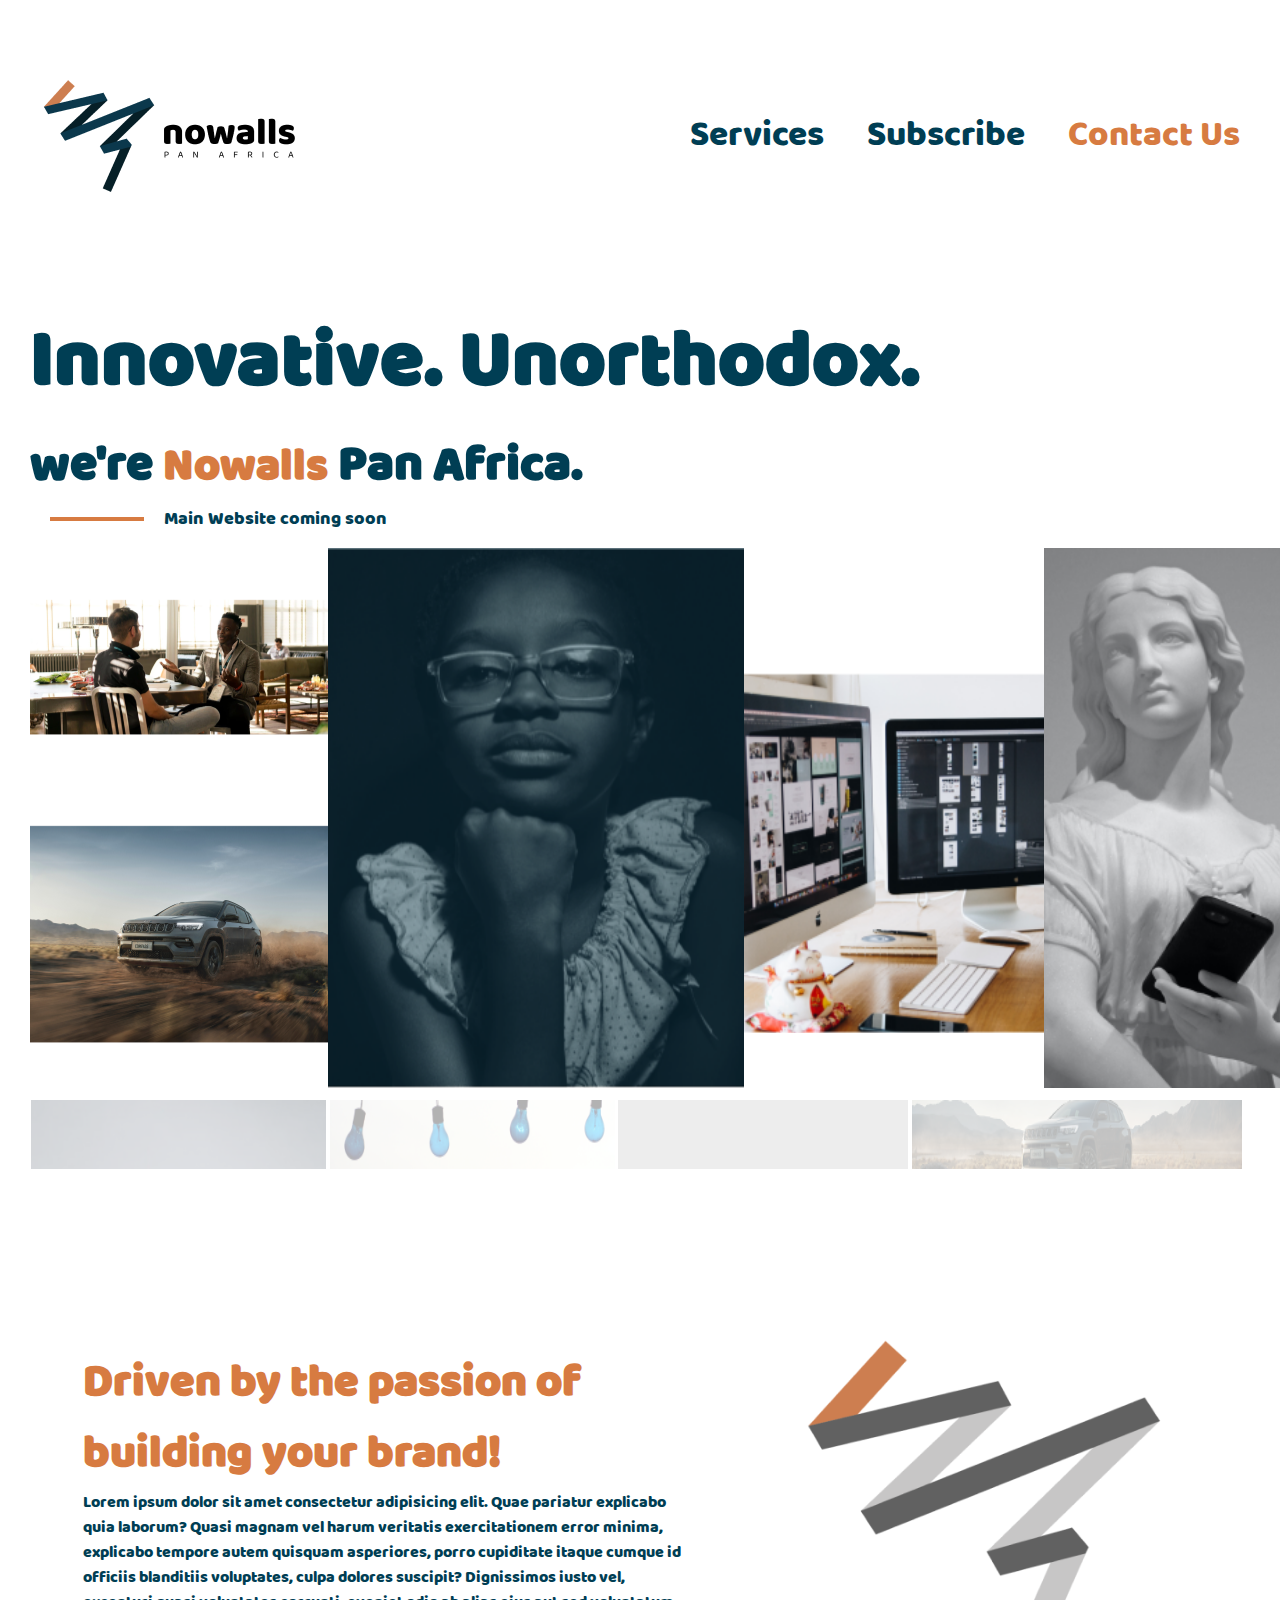
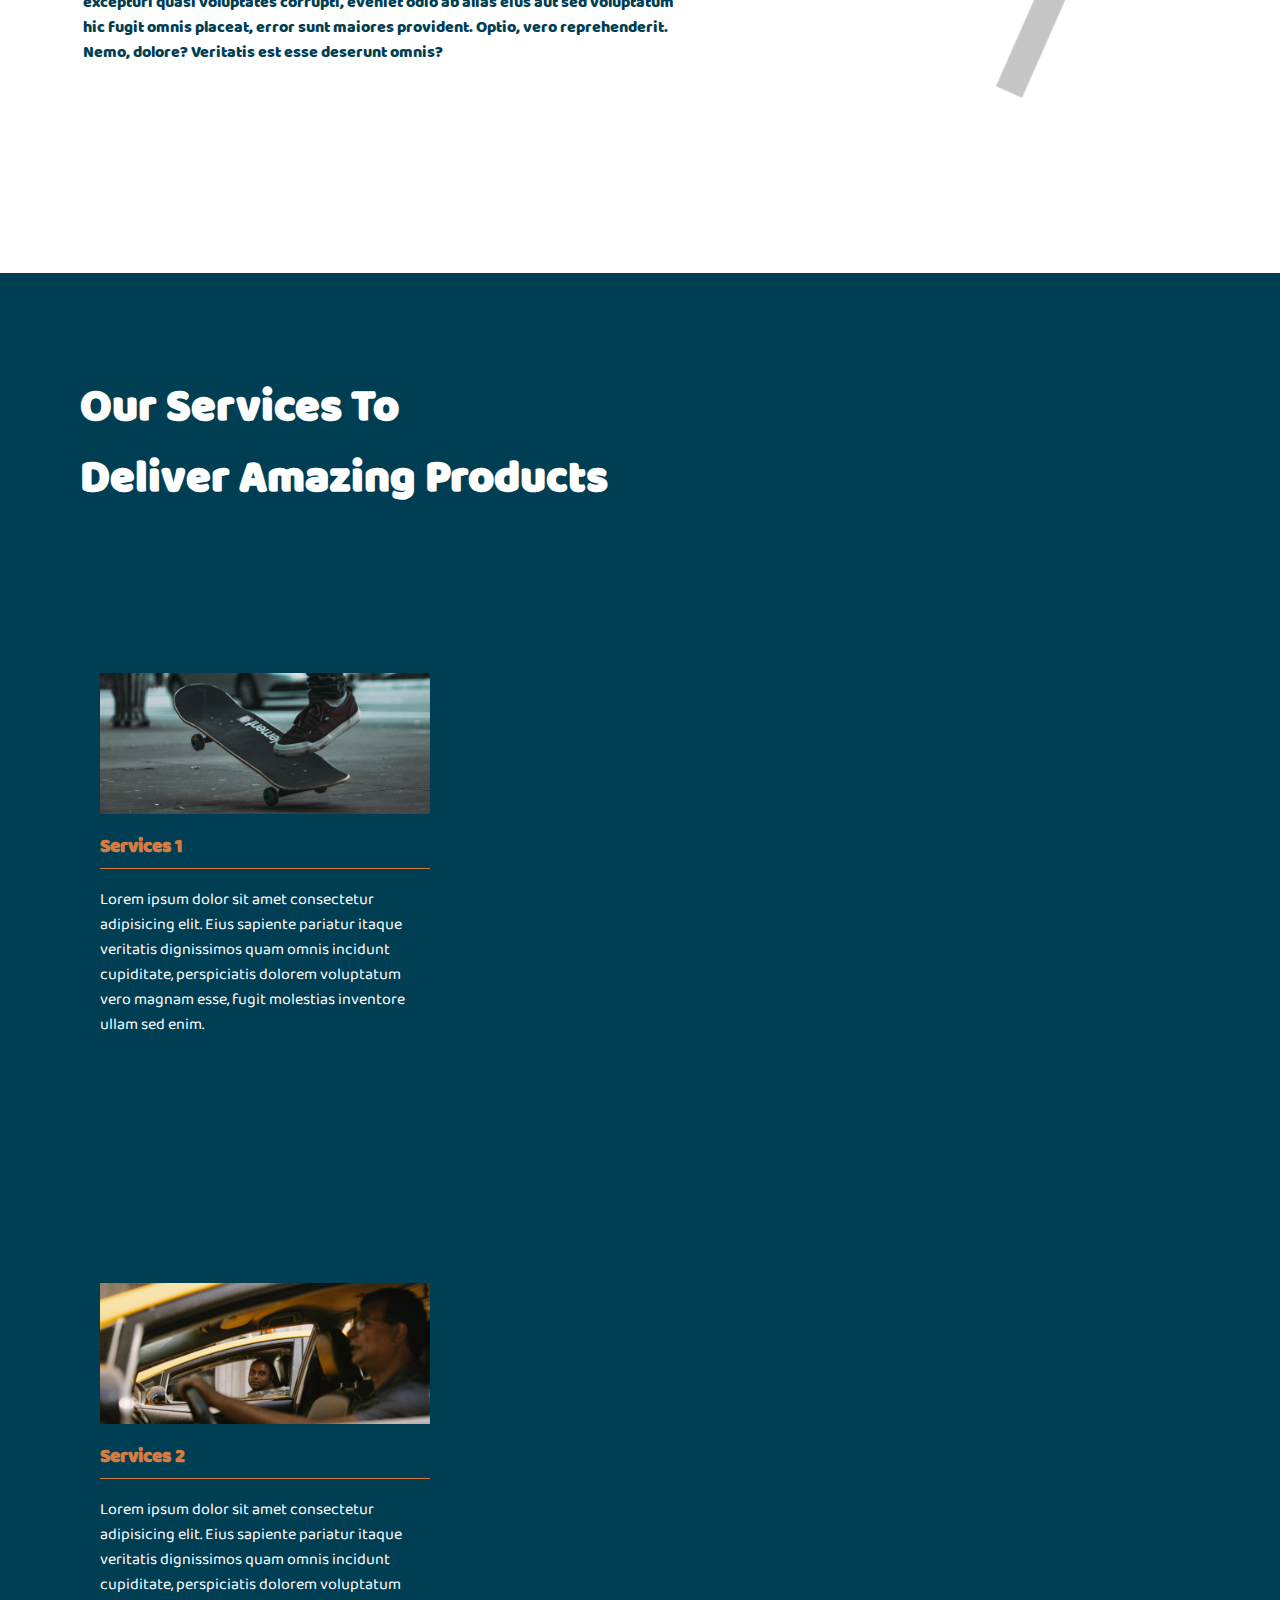
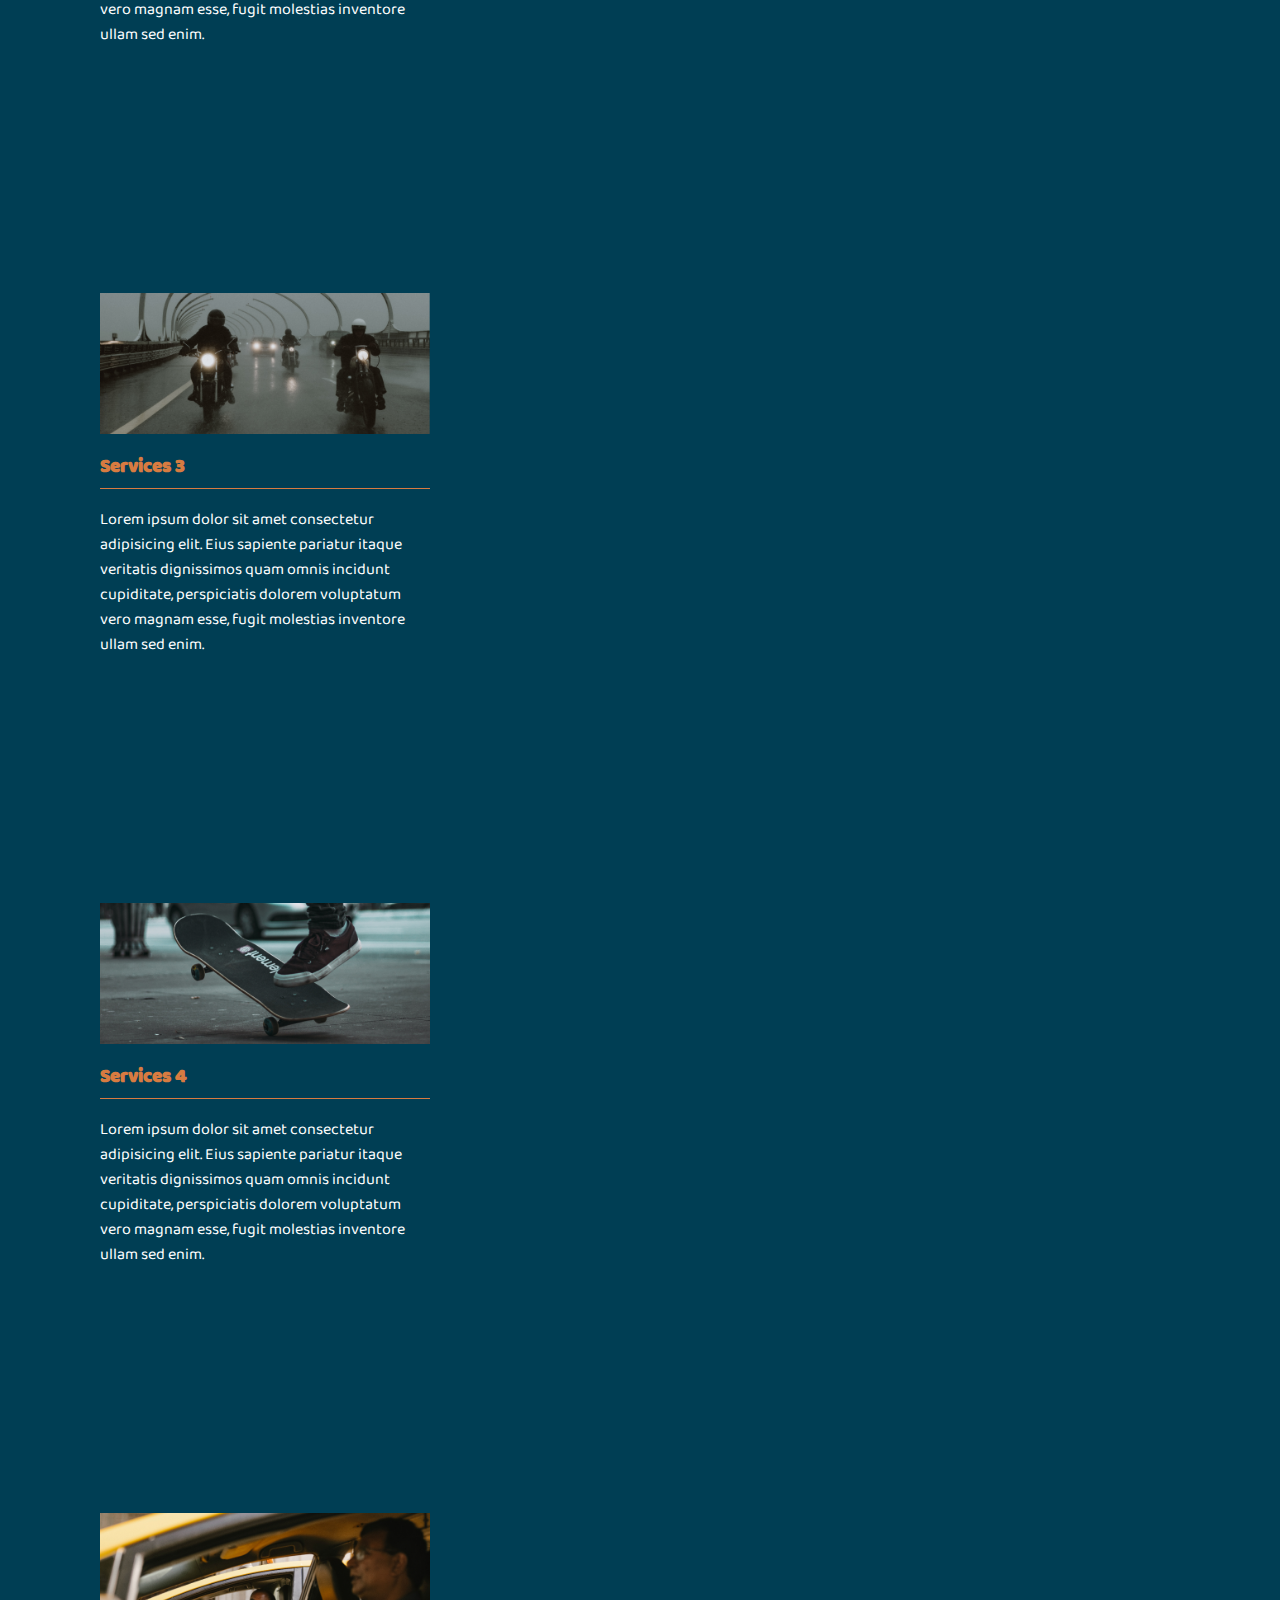
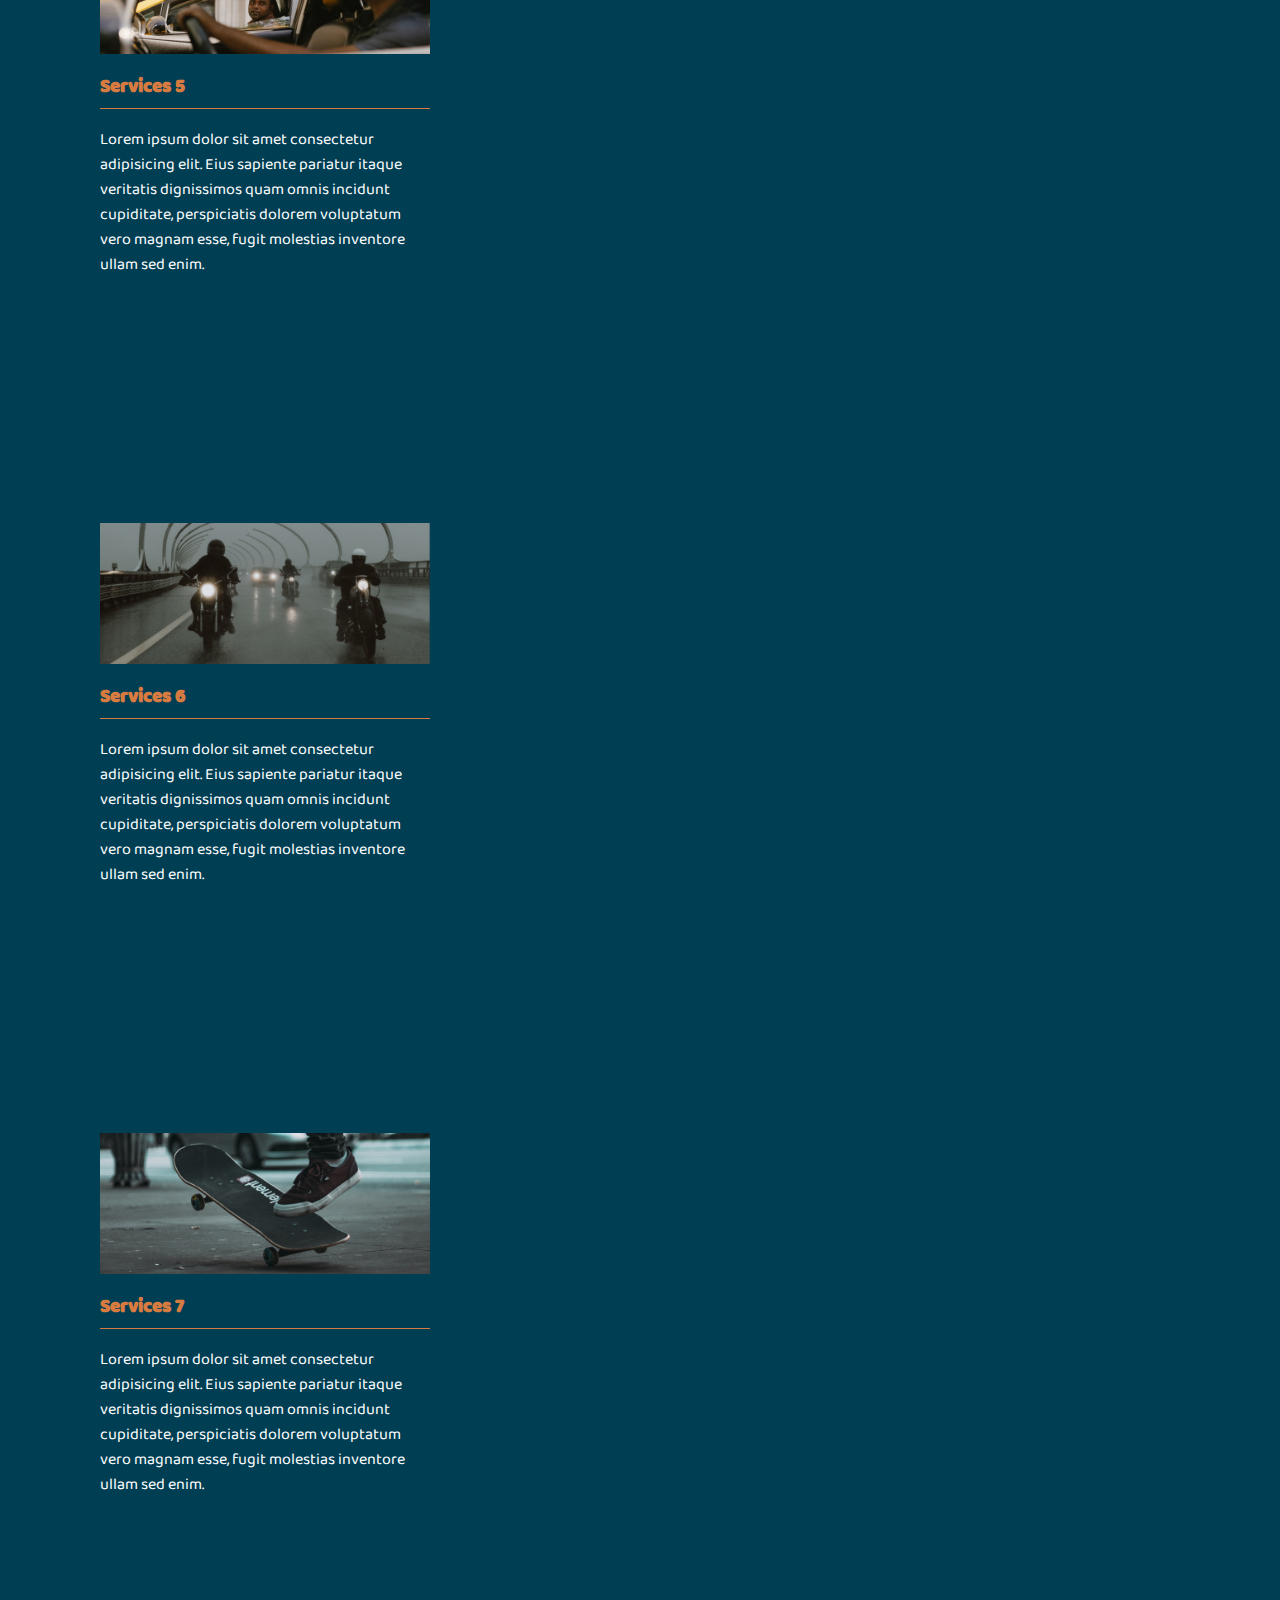
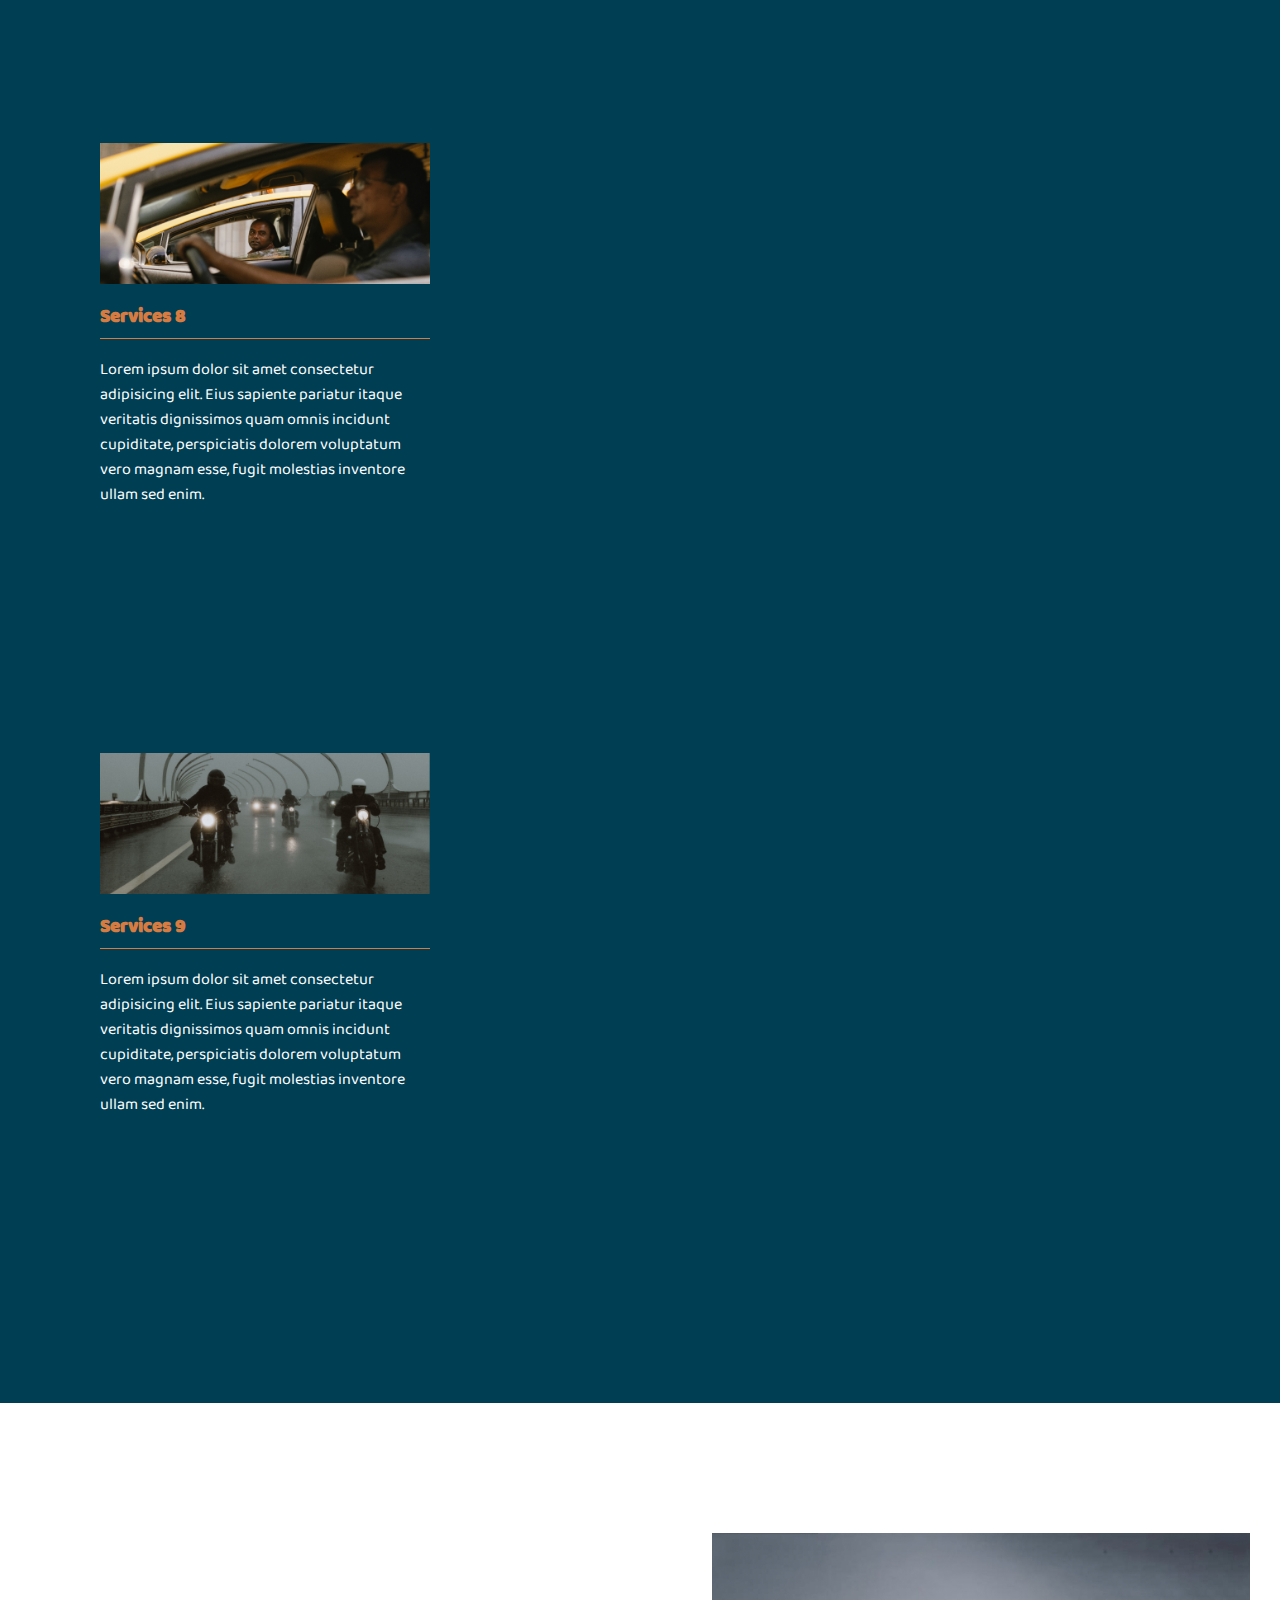
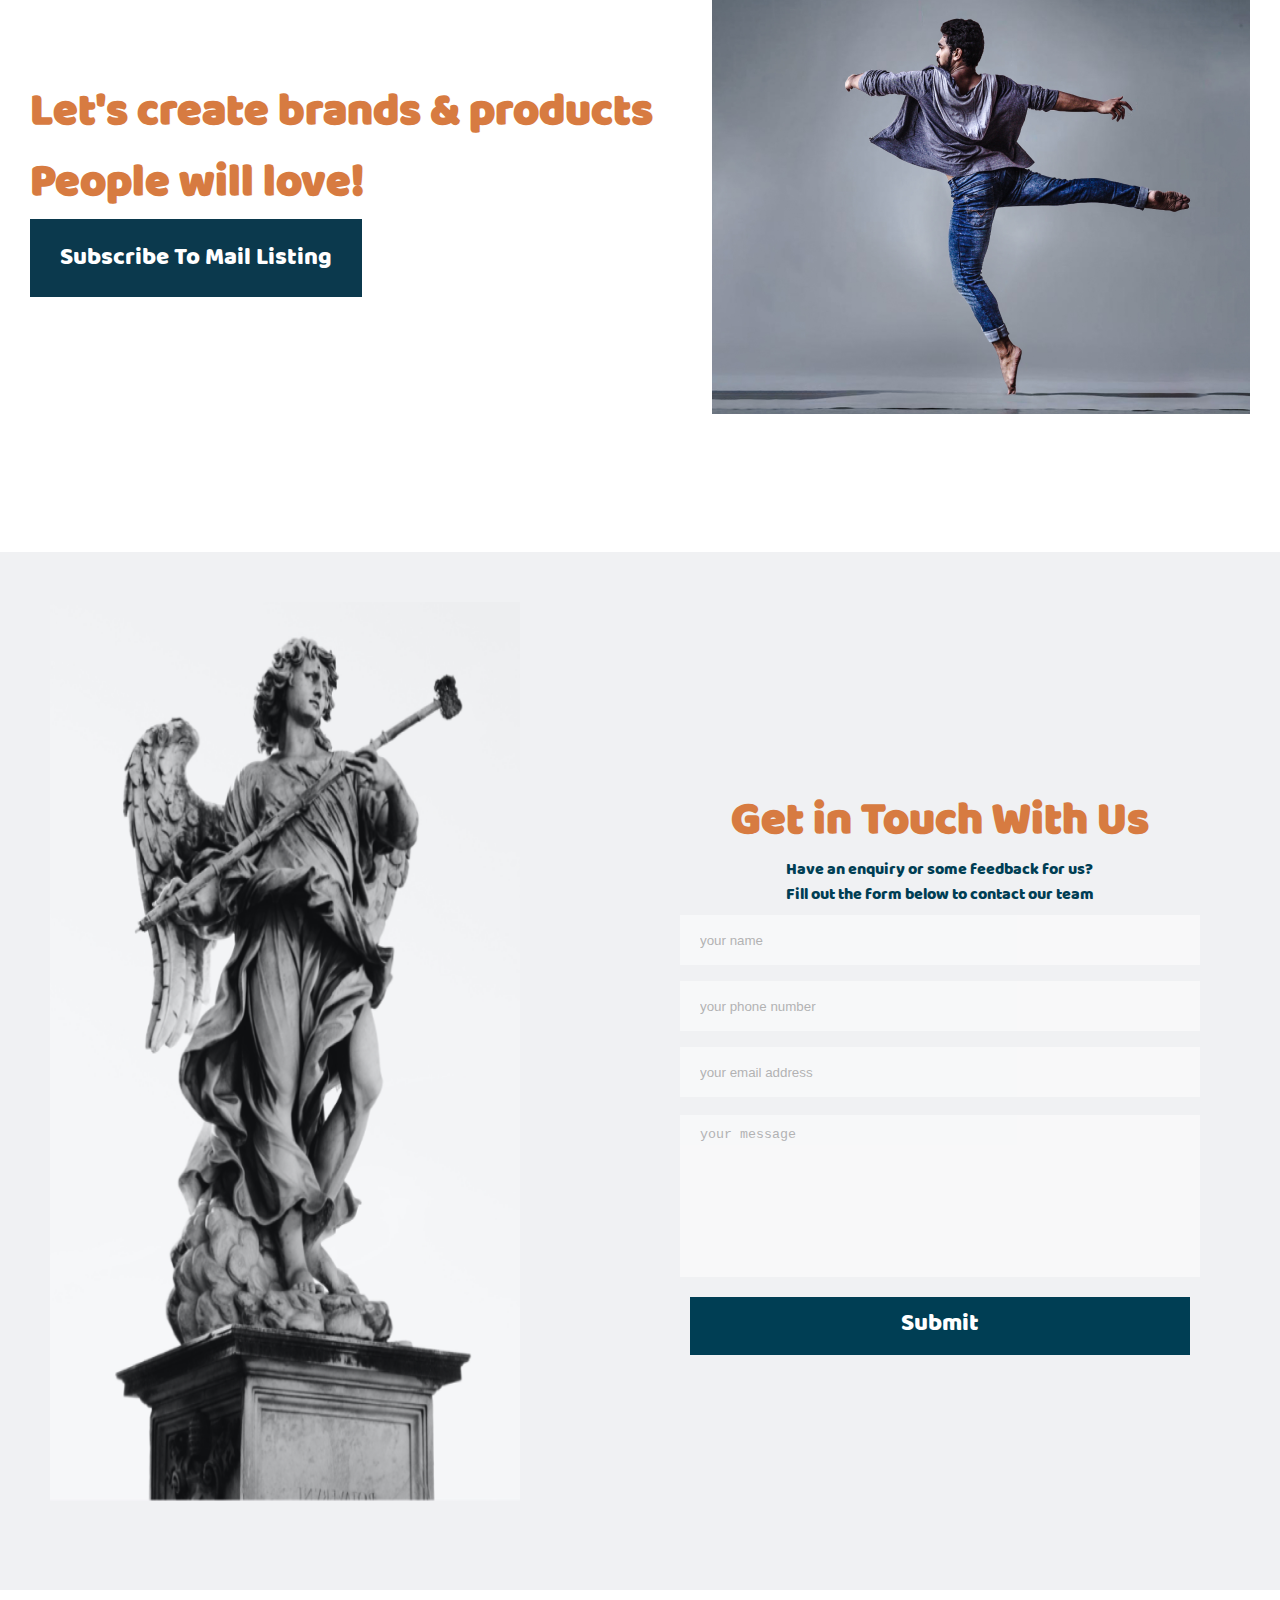
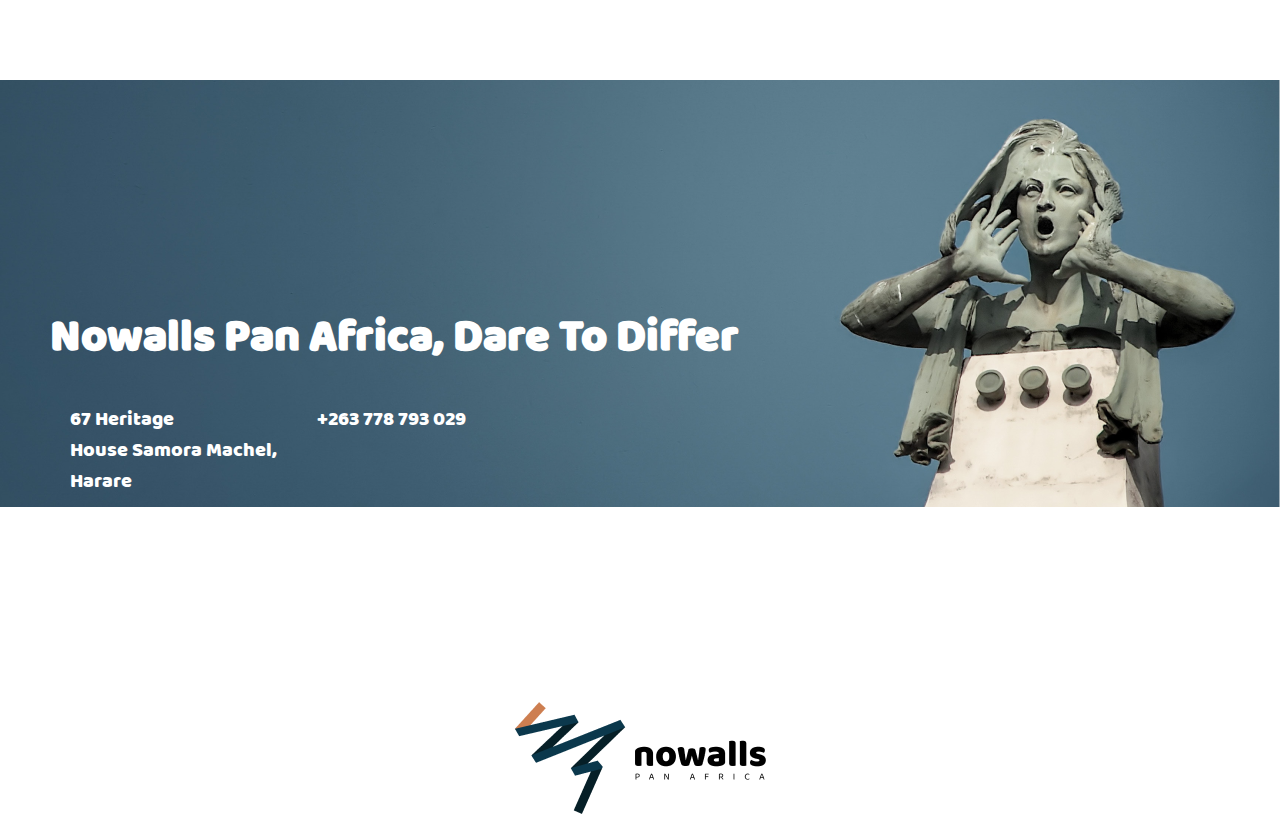
<file: index.html>
<!DOCTYPE html>
<html lang="en">
<head>
    <meta charset="UTF-8">
    <meta name="viewport" content="width=device-width, initial-scale=1.0">
    <link href="https://cdn.jsdelivr.net/npm/bootstrap@5.0.2/dist/css/bootstrap.min.css" rel="stylesheet" integrity="sha384-EVSTQN3/azprG1Anm3QDgpJLIm9Nao0Yz1ztcQTwFspd3yD65VohhpuuCOmLASjC" crossorigin="anonymous">
    <link rel="stylesheet" href="syntaxe.css">
    <link rel="stylesheet" href="https://fonts.googleapis.com/css2?family=Material+Symbols+Outlined:opsz,wght,FILL,GRAD@20..48,100..700,0..1,-50..200" />
    <link rel="stylesheet" href="https://cdnjs.cloudflare.com/ajax/libs/font-awesome/6.5.2/css/all.min.css" integrity="sha512-SnH5WK+bZxgPHs44uWIX+LLJAJ9/2PkPKZ5QiAj6Ta86w+fsb2TkcmfRyVX3pBnMFcV7oQPJkl9QevSCWr3W6A==" crossorigin="anonymous" referrerpolicy="no-referrer" />
    <title>Document</title>
</head>
<body>
    <nav>
        <img class="logo" src="Rectangle 1.png" alt="logo">
        
        <div id="mylinks">
          <a href="javascript:void(0);" class="icon" onclick="myMenu()"><i class="fa-solid fa-bars"></i></a>
          <a class="hh1" href="#Services">Services</a> 
          <a class="hh1" href="#Subscribe">Subscribe</a>
          <a class="h22" href="#Contact-Us">Contact Us</a>
        </div>
        <div id="links">
          <a  href="javascript:void(0);" class="close" onclick="myMenu()"><i class="fa-solid fa-close"></i></a>
          <a class="hh1" href="#Services">Services</a> 
          <a class="hh1" href="#Subscribe">Subscribe</a>
          <a class="h22" href="#Contact-Us">Contact Us</a>
        </div>
        
    </nav>

    <section class="banner">
        <h1>Innovative. Unorthodox.</h1>
        <h2 class="bp">we're <span class="h22">Nowalls</span> Pan Africa.</h2>
        <p> <span class="line"></span> Main Website coming soon</p>
        <div class="main">
           <div class="first">
             <img class="guys" src="Rectangle 5.png" alt="">
             <img src="Rectangle 3.png" alt="">
           </div>
           <img class="girl" src="Group 1.png" alt="">
           <img class="desktop" src="Rectangle 6.png" alt="">
           <img class="ladystatue" src="Rectangle 4.png" alt="" class="ladystatue">
           </div>
           <div class="bannerbottom">
            <img class="rec1" src="Rectangle 10.png" alt="">
            <img class="bulb" src="Rectangle 11.png" alt="">
            <img class="rec" src="Rectangle 12.png" alt="">
            <img class="car" src="Rectangle 13.png" alt="">
           </div>
    </section>

    <section class="about">
        <div class="content">
           <div class="ss">
               <h2 class="h22">Driven by the passion of <br> building your brand!</h2>
              <p class="ppp">Lorem ipsum dolor sit amet consectetur adipisicing elit. Quae pariatur explicabo quia laborum? Quasi magnam vel harum veritatis exercitationem error minima, explicabo tempore autem quisquam asperiores, porro cupiditate itaque cumque id officiis blanditiis voluptates, culpa dolores suscipit? Dignissimos iusto vel, excepturi quasi voluptates corrupti, eveniet odio ab alias eius aut sed voluptatum hic fugit omnis placeat, error sunt maiores provident. Optio, vero reprehenderit. Nemo, dolore? Veritatis est esse deserunt omnis?</p>
           </div> 
          <div class="lg">
             <img class="log" src="Rectangle 23.png" alt="">
           </div> 
      </div>
    </section>

    <section id="Services">
        <h2 class="head">Our Services To <br> Deliver Amazing Products</h2>
        
        <div id="mycarousel" class="carousel slide">
            <div class="carousel-indicators">
              <a type="button" data-bs-target="#mycarousel" data-bs-slide-to="0" class="active" aria-current="true" aria-label="Slide 1" style="width: 12px; height: 12px; background-color:rgb(215, 123, 65); border-radius: 50%;"></a>
              <a type="button" data-bs-target="#mycarousel" data-bs-slide-to="1" aria-label="Slide 2" style="width: 12px; height: 12px; background-color: rgb(215, 123, 65); border-radius: 50%;" ></a>
              <a type="button" data-bs-target="#mycarousel" data-bs-slide-to="2" aria-label="Slide 3" style="width: 12px; height: 12px; background-color: rgb(215, 123, 65); border-radius: 50%;"></a>
            </div>

            <div class="carousel-inner">
              
              <div class="carousel-item active">
                <div class="row g-3">
                  <div class="card">
                      <img class="img3" src="Rectangle 24.png" alt="">
                      <h3 class="h22">Services 1</h3>
                      <span class="serviceline"></span>
                      <p>Lorem ipsum dolor sit amet consectetur adipisicing elit. Eius sapiente pariatur itaque veritatis dignissimos quam omnis incidunt cupiditate, perspiciatis dolorem voluptatum vero magnam esse, fugit molestias inventore ullam sed enim.</p>
                  </div>
        
                  <div class="card">
                    <img class="img3" src="Rectangle 25.png" alt="">
                    <h3 class="h22">Services 2</h3>
                    <span class="serviceline"></span>
                    <p>Lorem ipsum dolor sit amet consectetur adipisicing elit. Eius sapiente pariatur itaque veritatis dignissimos quam omnis incidunt cupiditate, perspiciatis dolorem voluptatum vero magnam esse, fugit molestias inventore ullam sed enim.</p>
                  </div>
        
                  <div class="card">
                    <img class="img3" src="Rectangle 26.png" alt="">
                    <h3 class="h22">Services 3</h3>
                    <span class="serviceline"></span>
                    <p>Lorem ipsum dolor sit amet consectetur adipisicing elit. Eius sapiente pariatur itaque veritatis dignissimos quam omnis incidunt cupiditate, perspiciatis dolorem voluptatum vero magnam esse, fugit molestias inventore ullam sed enim.</p>
                  </div>
        
               </div>
             </div>
        
              <div class="carousel-item">
                <div class="row g-3">
                  <div class="card">
                    <img class="img3" src="Rectangle 24.png" alt="">
                    <h3 class="h22">Services 4</h3>
                    <span class="serviceline"></span>
                    <p>Lorem ipsum dolor sit amet consectetur adipisicing elit. Eius sapiente pariatur itaque veritatis dignissimos quam omnis incidunt cupiditate, perspiciatis dolorem voluptatum vero magnam esse, fugit molestias inventore ullam sed enim.</p>
                  </div>
        
                  <div class="card">
                    <img class="img3" src="Rectangle 25.png" alt="">
                    <h3 class="h22">Services 5</h3>
                    <span class="serviceline"></span>
                    <p>Lorem ipsum dolor sit amet consectetur adipisicing elit. Eius sapiente pariatur itaque veritatis dignissimos quam omnis incidunt cupiditate, perspiciatis dolorem voluptatum vero magnam esse, fugit molestias inventore ullam sed enim.</p>
                  </div>
        
                  <div class="card">
                    <img class="img3" src="Rectangle 26.png" alt="">
                    <h3 class="h22">Services 6</h3>
                    <span class="serviceline"></span>
                    <p>Lorem ipsum dolor sit amet consectetur adipisicing elit. Eius sapiente pariatur itaque veritatis dignissimos quam omnis incidunt cupiditate, perspiciatis dolorem voluptatum vero magnam esse, fugit molestias inventore ullam sed enim.</p>
                  </div>
                  
               </div>
              </div>
        
              <div class="carousel-item">
                <div class="row g-3">
                  <div class="card">
                    <img class="img3" src="Rectangle 24.png" alt="">
                    <h3 class="h22">Services 7</h3>
                    <span class="serviceline"></span>
                    <p>Lorem ipsum dolor sit amet consectetur adipisicing elit. Eius sapiente pariatur itaque veritatis dignissimos quam omnis incidunt cupiditate, perspiciatis dolorem voluptatum vero magnam esse, fugit molestias inventore ullam sed enim.</p>
                  </div>
        
                  <div class="card">
                    <img class="img3" src="Rectangle 25.png" alt="">
                    <h3 class="h22">Services 8</h3>
                    <span class="serviceline"></span>
                    <p>Lorem ipsum dolor sit amet consectetur adipisicing elit. Eius sapiente pariatur itaque veritatis dignissimos quam omnis incidunt cupiditate, perspiciatis dolorem voluptatum vero magnam esse, fugit molestias inventore ullam sed enim.</p>
                  </div>
        
                  <div class="card">
                    <img class="img3" src="Rectangle 26.png" alt="">
                    <h3 class="h22">Services 9</h3>
                    <span class="serviceline"></span>
                    <p>Lorem ipsum dolor sit amet consectetur adipisicing elit. Eius sapiente pariatur itaque veritatis dignissimos quam omnis incidunt cupiditate, perspiciatis dolorem voluptatum vero magnam esse, fugit molestias inventore ullam sed enim.</p>
                  </div>
                  
               </div>
              </div>
              
            </div>
            
          </div>

    </section>

    <section id="Subscribe" class="contnr">
        <div class="let">
            <h2 class="h22">Let's create brands & products <br> People will love!</h2>
            <a class="Sub" href="Subscribe">Subscribe To Mail Listing</a>
        </div>
        <div>
            <img class="subimg" src="Rectangle 22.png" alt="ballet dancer">
        </div>
    </section>

    <Section id="Contact-Us">
     <div class="contner">
        <div>
            <img src="Rectangle 76.png" alt="statue of a lady" class="statue">
        </div>
        <div class="contact">
            <h2 class="h22">Get in Touch With Us</h2>
            <p>Have an enquiry or some feedback for us? <br> Fill out the form below to contact our team</p>
            <form action="Fill">
                <input type="text" id="name" name="fullname" placeholder="your name">
                <input type="text" id="number" name="phonenumber" placeholder="your phone number">
                <input type="text" id="email" name="emailaddress" placeholder="your email address">
                <textarea id="message" name="yourmessage" placeholder="your message"></textarea>
                <a class="send" href="Submit">Submit</a>
            </form>
        </div>
      </div>
    </Section>

    <section id="foot" >
        <h2 class="foothead">Nowalls Pan Africa, Dare To Differ</h2>
        <div class="contain">
          <i class="fa-solid fa-location-dot"></i>
          <p class="pp">67 Heritage <br> House Samora Machel,<br>
          Harare</p> 
          <i class="fa-solid fa-phone"></i>       
          <P class="number">+263 778 793 029</P>
        </div>
          

    </section>

    <section class="end">
        <img src="Rectangle 1.png" alt="map">
    </section>
    <script>
      function myMenu() {
        var x = document.getElementById("links");
        if (x.style.display === "block") {
          x.style.display = "none";
        } else {
          x.style.display = "block";
        }

      }
      </script>
    <script src="https://cdn.jsdelivr.net/npm/bootstrap@5.0.2/dist/js/bootstrap.bundle.min.js" integrity="sha384-MrcW6ZMFYlzcLA8Nl+NtUVF0sA7MsXsP1UyJoMp4YLEuNSfAP+JcXn/tWtIaxVXM" crossorigin="anonymous"></script> 
</body>
</html>
</file>
<file: syntaxe.css>
* {
  padding: 0;
  margin: 0;
  text-decoration: none;
}

@font-face {
  font-family: "myfont";
  src: url("Baloo-Regular.ttf");
}
@font-face {
  font-family: "myfont2";
  src: url("Baloo2-VariableFont_wght.ttf");
}
body {
  overflow-x: hidden;
}

nav {
  font-family: "myfont";
  height: 30vh;
  background-color: white;
  display: flex;
  flex-direction: row;
  justify-content: space-between;
  align-content: center;
  align-items: center;
}
nav a {
  font-size: 35px;
}
nav .icon {
  display: none;
}
nav #links {
  display: flex;
  flex-direction: column;
  background-color: rgba(0, 62, 84, 0.349);
  width: 300px;
  height: 30vh;
  box-shadow: 5px 5px 5px;
  text-align: center;
  display: none;
}
nav .hh1 {
  color: rgb(0, 62, 84);
}

.logo {
  margin-left: 10px;
}

#links {
  display: flex;
  align-items: center;
  justify-content: space-evenly;
}

a {
  margin-right: 40px;
  text-decoration: none;
  font-size: 24px;
}

.banner {
  font-family: "myfont";
  margin-bottom: 70px;
}
.banner .h22 {
  font-size: 45px;
}
.banner p {
  font-size: 18px;
  margin-left: 10px;
  padding-bottom: 15px;
  color: rgb(0, 62, 84);
}

h1 {
  font-size: 80px;
  font-weight: bolder;
  margin-left: 30px;
  margin-top: 30px;
  color: rgb(0, 62, 84);
}

h2 {
  font-family: "myfont";
  font-size: 45px;
}

.bp {
  margin-left: 30px;
  font-size: 50px;
  color: rgb(0, 62, 84);
}

.h22 {
  color: rgb(215, 123, 65);
}

.ppp {
  width: 600px;
}

p {
  font-family: "myfont";
  display: flex;
  align-items: center;
  font-size: 16px;
}

.line {
  width: 90px;
  border: 2px solid rgb(215, 123, 65);
  margin-left: 40px;
  margin-right: 20px;
}

span {
  display: inline-block;
}

.main {
  font-family: "myfont";
  display: flex;
  flex-direction: row;
  align-content: center;
  justify-content: space-evenly;
}

.desktop {
  width: 300px;
  height: 40vh;
  margin-top: 125px;
  -o-object-fit: cover;
     object-fit: cover;
}

.girl {
  height: 60vh;
}

.ladystatue {
  width: 300px;
  -o-object-fit: cover;
     object-fit: cover;
  margin-right: 40px;
}

.bannerbottom {
  margin-top: 12px;
  margin-left: 10px;
  display: flex;
  flex-direction: row;
  align-content: center;
  justify-content: space-evenly;
}
.bannerbottom .car {
  width: 330px;
  margin-right: 35px;
  opacity: 30%;
}
.bannerbottom .rec {
  width: 290px;
  opacity: 30%;
}
.bannerbottom .rec1 {
  margin-left: 18px;
  width: 295px;
  opacity: 30%;
}
.bannerbottom .bulb {
  width: 285px;
  opacity: 30%;
}

.about {
  margin-top: 50px;
  margin-bottom: 50px;
}
.about .log {
  width: 500px;
}

.first {
  width: 300px;
  display: flex;
  flex-direction: column;
  justify-content: space-around;
  margin-left: 30px;
  margin-top: 6px;
}

.content {
  display: flex;
  flex-direction: row;
  align-items: center;
  justify-content: space-evenly;
  padding-top: 50px;
  padding-bottom: 100px;
}
.content .ss {
  margin-left: 50px;
}
.content .log {
  margin-left: 30px;
}
.content p {
  color: rgb(0, 62, 84);
}

#Services {
  font-family: "myfont";
  background-color: rgb(0, 62, 84);
  color: white;
}
#Services p {
  font-family: "myfont2";
}
#Services .serviceline {
  width: 330px;
  border-bottom: 1px solid;
  background-color: rgb(215, 123, 65);
  color: rgb(215, 123, 65);
  margin-bottom: 10px;
}

.head {
  padding-left: 80px;
  padding-top: 100px;
  padding-bottom: 50px;
  font-size: 45px;
}

.contnr {
  font-family: "myfont";
  padding-top: 50px;
  padding-bottom: 50px;
  display: flex;
  flex-direction: row;
  align-items: center;
  justify-content: space-around;
}
.contnr .h22 {
  padding-bottom: 20px;
  font-size: 45px;
}
.contnr .Sub {
  background-color: #0b394d;
  width: 200px;
  height: 13vh;
  padding: 20px 30px 20px 30px;
  color: white;
}
.contnr .subimg {
  padding-top: 80px;
  padding-bottom: 80px;
}

#mycarousel {
  padding-bottom: 60px;
}
#mycarousel .carousel-indicators {
  padding-bottom: 20px;
}
#mycarousel .card {
  width: 370px;
  height: 60vh;
  background-color: rgb(0, 62, 84);
  padding: 20px 0px 20px 20px;
  margin: 30px;
}
#mycarousel .card .h22 {
  padding-top: 10px;
}
#mycarousel .card p {
  width: 330px;
}

.carousel-inner {
  margin-left: 50px;
  margin-right: 50px;
  scrollbar-width: none;
}

.row-g-3 {
  display: flex;
  flex-direction: row;
  align-items: center;
  justify-content: space-evenly;
}

.img3 {
  width: 330px;
}

#Contact-Us {
  background-color: rgb(240, 241, 243);
  background-size: cover;
}

.contner {
  font-family: "myfont";
  padding: 50px;
  display: flex;
  flex-direction: row;
  align-items: center;
  align-content: center;
  justify-content: space-between;
}
.contner p {
  color: rgb(0, 62, 84);
}

form {
  display: flex;
  flex-direction: column;
  align-items: center;
}

input {
  margin: 8px;
  width: 500px;
  height: 50px;
  padding-left: 20px;
  background-color: white;
  border-style: none;
  opacity: 50%;
}

textarea {
  margin-top: 10px;
  width: 500px;
  height: 150px;
  resize: none;
  padding-top: 12px;
  padding-left: 20px;
  border-style: none;
  background-color: white;
  opacity: 50%;
}

.send {
  background-color: rgb(0, 62, 84);
  width: 500px;
  height: 50px;
  text-align: center;
  margin-left: 40px;
  margin-top: 20px;
  padding-top: 8px;
  color: white;
}

.statue {
  width: 470px;
  height: 100vh;
  margin-bottom: 30px;
  margin-right: 30px;
  -o-object-fit: fill;
     object-fit: fill;
}

.contact {
  display: flex;
  flex-direction: column;
  align-items: center;
}

#foot {
  height: 60vh;
  background-image: url("Group 9.png");
  background-repeat: no-repeat;
  background-position: right top;
  background-size: center;
  color: white;
  padding: 20px;
  display: flex;
  justify-content: center;
  align-items: start;
  flex-direction: column;
  margin-top: 90px;
}

.contain {
  display: flex;
  flex-direction: row;
  align-items: start;
  justify-content: space-evenly;
  padding: 30px;
}
.contain p {
  font-size: 20px;
  margin-right: 20px;
}
.contain i {
  margin-right: 20px;
  margin-top: 8px;
}

.foothead {
  margin-left: 30px;
  padding-top: 90px;
  font-size: 45px;
}

.hh1 {
  color: black;
}

.end {
  display: flex;
  justify-items: center;
  justify-content: center;
  margin-top: 20px;
}

@media screen and (max-width: 575.98px) {
  @keyframes menu {
    from {
      background-color: rgb(0, 62, 84);
      width: 60%;
      height: 60%;
    }
    to {
      background-color: rgb(215, 123, 65);
      width: 100%;
      height: 100%;
    }
  }
  body {
    overflow-x: hidden;
  }
  nav {
    margin-top: -10px;
  }
  nav a {
    font-size: 16px;
  }
  nav .logo {
    width: 200px;
  }
  nav .icon {
    display: flex;
    color: rgb(0, 62, 84);
    font-size: 25px;
    margin-top: 70px;
    margin-right: 50px;
    display: block;
    position: absolute;
    right: 0;
    top: 0;
  }
  nav .close {
    padding-left: 300px;
  }
  nav #links {
    display: flex;
    flex-direction: column;
    background-color: rgb(215, 122, 65);
    width: 100%;
    height: 100%;
    border-radius: 3px 3px 3px 3px;
    box-shadow: 5px 5px 5px;
    float: right;
    animation-name: menu;
    animation-duration: 0.5s;
    transition: 2s ease-in-out;
    text-align: center;
    position: absolute;
    top: 0;
    right: 0;
    overflow-x: hidden;
    z-index: 1;
    display: none;
    margin-top: 0;
    padding-right: 20px;
  }
  nav #links a {
    display: block;
    display: flex;
    justify-content: center;
    padding-top: 35px;
    color: rgb(1, 28, 37);
    z-index: 20;
    font-size: 35px;
  }
  nav .hh1 {
    display: none;
  }
  nav .h22 {
    display: none;
  }
  .banner h1 {
    font-size: 40px;
    margin-left: 30px;
    margin-top: -15px;
  }
  .banner h2 {
    font-size: 24px;
    margin-left: 30px;
  }
  .banner h2 .h22 {
    font-size: 30px;
  }
  .banner p {
    font-size: 14px;
    margin-right: 20px;
  }
  .banner .line {
    width: 70px;
  }
  .banner .main {
    display: flex;
    flex-direction: column;
  }
  .banner .main img {
    width: 320px;
    padding: 8px;
  }
  .banner .main .girl {
    display: none;
  }
  .banner .main .desktop {
    display: none;
  }
  .banner .main .ladystatue {
    display: none;
  }
  .banner .bannerbottom {
    display: none;
  }
  .content {
    display: flex;
    flex-direction: column;
    align-items: center;
    justify-content: center;
    padding-top: 10px;
    padding-bottom: 25px;
    margin-left: -45px;
  }
  .content h2 {
    font-size: 24px;
  }
  .content p {
    font-size: 14px;
    width: 320px;
    line-height: 1.5;
  }
  .content .lg {
    display: none;
  }
  #Services h2 {
    font-size: 24px;
    margin-left: -38px;
    padding-bottom: 10px;
  }
  #Services .card {
    width: 320px;
  }
  #Services .card img {
    width: 300px;
    margin-right: 10px;
  }
  #Services .card p {
    width: 300px;
    font-size: 16px;
  }
  #Services .card .serviceline {
    width: 300px;
  }
  #Services .carousel-indicators {
    display: none;
  }
  #Services .carousel-inner {
    margin-left: 0px;
  }
  .contnr {
    display: flex;
    flex-direction: column;
    justify-content: center;
    align-items: center;
  }
  .contnr .h22 {
    font-size: 24px;
    margin-left: 30px;
    margin-top: 20px;
  }
  .contnr a {
    width: 100px;
    height: 25px;
    font-size: 18px;
    margin-left: 30px;
  }
  .contnr img {
    width: 450px;
    display: none;
  }
  #Contact-Us {
    margin-top: 50px;
    padding-top: 30px;
    padding-bottom: 30px;
  }
  #Contact-Us .statue {
    display: none;
  }
  #Contact-Us h2 {
    font-size: 24px;
    margin-right: 80px;
  }
  #Contact-Us p {
    margin-right: 30px;
    font-size: 14px;
  }
  #Contact-Us input {
    width: 300px;
    height: 45px;
  }
  #Contact-Us textarea {
    width: 300px;
  }
  #Contact-Us .send {
    width: 300px;
    height: 45px;
    margin-left: 0px;
    margin-right: 0;
  }
  #Contact-Us .contner {
    display: flex;
    justify-content: center;
  }
  #foot {
    background-position: center;
    background-size: cover;
  }
  #foot h2 {
    font-size: 24px;
  }
  #foot .foothead {
    padding: 0;
    margin-left: 20px;
  }
  #foot p {
    font-size: 14px;
    line-height: 1.2;
    margin-left: 30px;
    margin-top: -20px;
  }
  #foot .contain {
    padding: 20px;
    display: flex;
    flex-direction: column;
    align-content: center;
    justify-content: center;
  }
  .end img {
    width: 200px;
    margin-right: 10px;
  }
}
@media only screen and (min-width: 576px) and (max-width: 768px) {
  @keyframes menu {
    from {
      background-color: rgb(0, 62, 84);
      width: 80%;
      height: 80%;
    }
    to {
      background-color: rgb(215, 123, 65);
      width: 100%;
      height: 100%;
    }
  }
  body {
    overflow-x: hidden;
  }
  nav {
    display: flex;
    flex-direction: row;
  }
  nav .icon {
    display: flex;
    color: rgb(0, 62, 84);
    font-size: 25px;
    margin-top: 120px;
    margin-right: 80px;
    display: block;
    position: absolute;
    right: 0;
    top: 0;
  }
  nav .close {
    padding-left: 500px;
  }
  nav #links {
    display: flex;
    flex-direction: column;
    background-color: rgb(215, 122, 65);
    width: 100%;
    height: 100%;
    border-radius: 3px 3px 3px 3px;
    box-shadow: 5px 5px 5px;
    animation-name: menu;
    animation-duration: 2s;
    transition: 2s ease-in;
    text-align: center;
    position: absolute;
    top: 0;
    right: 0;
    overflow-x: hidden;
    z-index: 1;
    display: none;
    margin-top: 0;
    padding-right: 20px;
  }
  nav #links a {
    display: block;
    padding-top: 35px;
    color: rgb(1, 28, 37);
    z-index: 20;
    font-size: 40px;
    margin-top: 20px;
  }
  nav .hh1 {
    display: none;
  }
  nav .h22 {
    display: none;
  }
  .banner h1 {
    font-size: 60px;
    margin-left: 50px;
    margin-top: -40px;
  }
  .banner h2 {
    font-size: 30px;
    margin-left: 50px;
  }
  .banner h2 .h22 {
    font-size: 35px;
  }
  .banner p {
    font-size: 18px;
    margin-right: 20px;
  }
  .banner .line {
    width: 70px;
  }
  .banner .main .first img {
    width: 300px;
  }
  .banner .main .girl {
    width: 450px;
    height: 36vh;
    -o-object-fit: contain;
       object-fit: contain;
    display: none;
  }
  .banner .main .desktop {
    display: none;
  }
  .banner .bannerbottom {
    display: none;
  }
  .content {
    margin-right: 40px;
  }
  .content h2 {
    font-size: 30px;
  }
  .content p {
    font-size: 18px;
    width: 650px;
    line-height: 1.5;
    margin-bottom: -20px;
  }
  .content .lg {
    display: none;
  }
  #Services h2 {
    font-size: 30px;
    margin-right: 20px;
  }
  #Services .card {
    width: 650px;
    height: 50vh;
    background-color: rgb(0, 62, 84);
    padding: 20px 0px 20px 20px;
    margin-bottom: 30px;
    margin: 30px;
    left: 4%;
  }
  #Services .card .h22 {
    padding-top: 10px;
  }
  #Services .card p {
    width: 600px;
    font-size: 18px;
  }
  #Services .card img {
    width: 620px;
  }
  #Services .card .serviceline {
    width: 600px;
  }
  #Services .carousel-inner {
    margin-left: 0px;
  }
  #Services .carousel-indicators {
    display: none;
  }
  .contnr {
    display: flex;
    flex-direction: row;
    justify-content: center;
    align-items: center;
  }
  .contnr .h22 {
    font-size: 30px;
    margin-top: 60px;
    margin-left: 40px;
  }
  .contnr a {
    width: 100px;
    height: 25px;
    font-size: 18px;
    margin-left: 40px;
  }
  .contnr img {
    width: 350px;
    height: 50vh;
    margin-right: 40px;
    margin-bottom: -40px;
  }
  #Contact-Us {
    margin-top: 50px;
    padding-top: 30px;
    padding-bottom: 30px;
  }
  #Contact-Us .statue {
    display: none;
  }
  #Contact-Us h2 {
    font-size: 30px;
    margin-right: auto;
    margin-left: 40px;
  }
  #Contact-Us p {
    font-size: 18px;
    margin-right: auto;
    margin-left: 40px;
  }
  #Contact-Us input {
    width: 650px;
    height: 45px;
  }
  #Contact-Us textarea {
    width: 650px;
  }
  #Contact-Us .send {
    width: 650px;
    height: 45px;
  }
  #Contact-Us .contner {
    display: flex;
    justify-content: center;
    margin-right: 10px;
  }
  #foot {
    background-position: right;
    background-size: right;
    margin-top: 0px;
    margin-bottom: -60px;
  }
  #foot h2 {
    font-size: 30px;
  }
  #foot p {
    font-size: 18px;
    line-height: 1.2;
    margin-bottom: 30px;
  }
  .end img {
    margin-right: 20px;
    margin-top: auto;
  }
}
@media only screen and (max-width: 1024px) and (min-width: 769px) {
  nav a {
    font-size: 30px;
  }
  .banner h1 {
    font-size: 65px;
    margin-left: 40px;
    margin-top: -40px;
  }
  .banner h2 {
    font-size: 40px;
    margin-left: 40px;
  }
  .banner h2 .h22 {
    font-size: 45px;
  }
  .banner p {
    font-size: 20px;
    margin-right: 20px;
  }
  .banner .line {
    width: 80px;
  }
  .main .first .guys {
    height: 12.5vh;
    -o-object-fit: cover;
       object-fit: cover;
  }
  .main .girl {
    height: 30vh;
  }
  .main .desktop {
    display: none;
  }
  .main .ladystatue {
    height: 30vh;
  }
  .bannerbottom {
    display: none;
  }
  .content {
    margin-right: 20px;
  }
  .content h2 {
    font-size: 40px;
  }
  .content p {
    font-size: 20px;
    width: 500px;
    line-height: 1.5;
  }
  #Services {
    padding-right: 100px;
  }
  #Services h2 {
    font-size: 40px;
  }
  #Services .card {
    margin-bottom: 10px;
    height: 30vh;
    margin-left: 0px;
    width: 275px;
  }
  #Services .card p {
    width: 240px;
  }
  #Services .card img {
    width: 250px;
  }
  #Services .card .serviceline {
    width: 240px;
  }
  .contnr {
    display: flex;
    flex-direction: row;
    justify-content: center;
    align-items: center;
  }
  .contnr .h22 {
    font-size: 40px;
    margin-left: 20px;
    margin-top: 60px;
    margin-right: 30px;
  }
  .contnr a {
    width: 150px;
    height: 25px;
    font-size: 24px;
    margin-left: 20px;
  }
  .contnr img {
    width: 300px;
  }
  #Contact-Us {
    margin-top: 50px;
    padding-top: 30px;
    padding-bottom: 30px;
  }
  #Contact-Us .statue {
    width: 400px;
    height: 40vh;
  }
  #Contact-Us h2 {
    font-size: 40px;
  }
  #Contact-Us p {
    font-size: 20px;
  }
  #Contact-Us input {
    width: 380px;
    height: 45px;
  }
  #Contact-Us textarea {
    width: 380px;
  }
  #Contact-Us .send {
    width: 380px;
    height: 45px;
  }
  #Contact-Us .contner {
    display: flex;
    justify-content: center;
    margin-right: 10px;
  }
  #foot {
    background-position: right;
    background-size: right;
    margin-top: -70px;
    margin-bottom: -100px;
  }
  #foot h2 {
    font-size: 30px;
  }
  #foot p {
    font-size: 20px;
    line-height: 1.2;
  }
  .end img {
    margin-right: 20px;
    margin-top: auto;
  }
}/*# sourceMappingURL=syntaxe.css.map */
</file>
